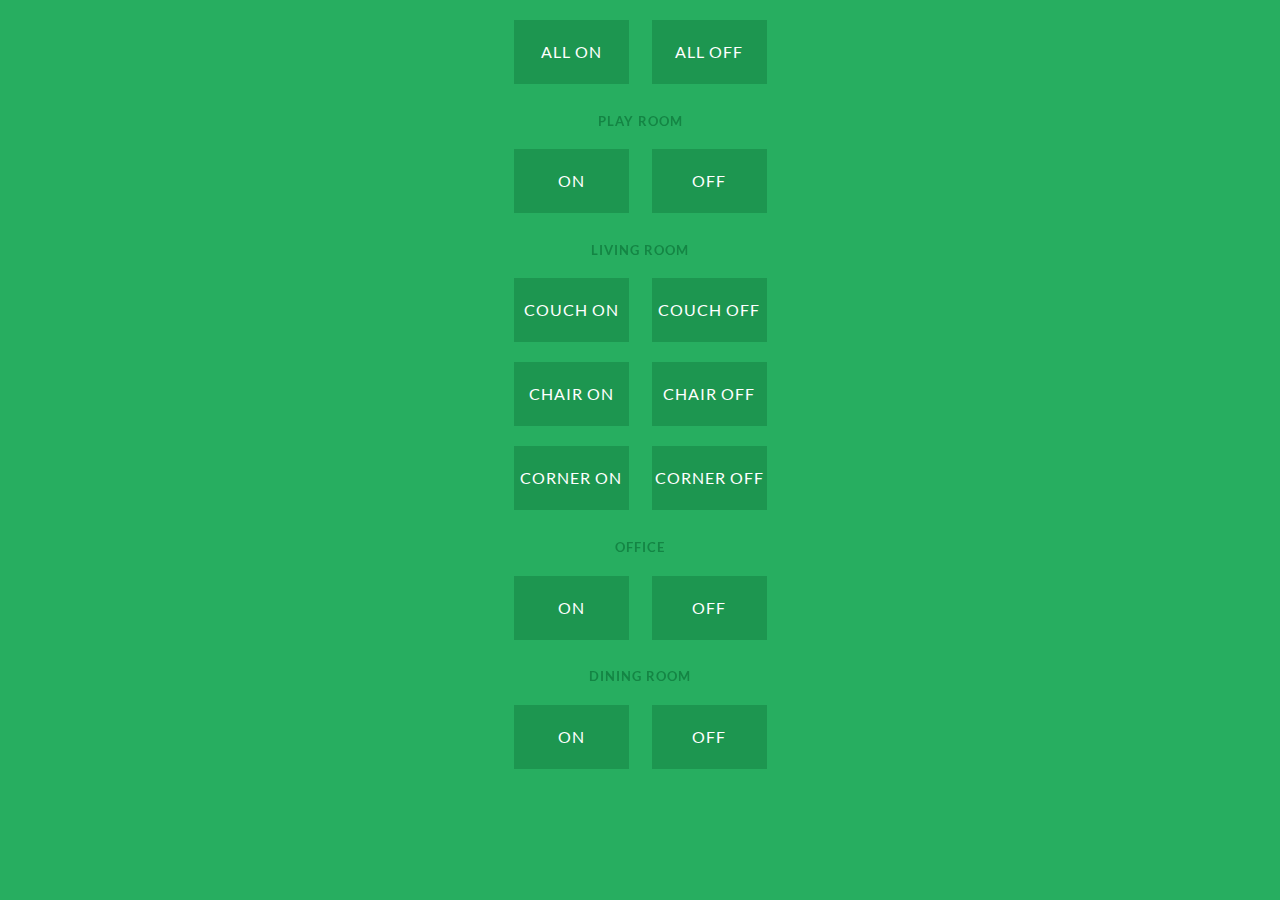
<file: heyu-32/app/index.html>
<!DOCTYPE html>
<html lang="en" class="no-js" manifest="cache.manifest">
	<head>
		<meta charset="UTF-8">
		<meta http-equiv="X-UA-Compatible" content="IE=edge,chrome=1"> 
        <meta name="mobile-web-app-capable" content="yes">
        <meta name="apple-mobile-web-app-capable" content="yes">
        <meta name="apple-mobile-web-app-status-bar-style" content="black">
        <meta name="apple-mobile-web-app-title" content="">
        <meta name="viewport" content="width=device-width, user-scalable=1, initial-scale=1, maximum-scale=1">
		<title>HomeControl</title>
		<link rel="shortcut icon" href="icons/favicon.ico">
		<link rel="stylesheet" type="text/css" href="css/normalize.css">
		<link rel="stylesheet" type="text/css" href="css/demo.css">
		<link rel="stylesheet" type="text/css" href="css/component.css">
		<script src="js/modernizr.custom.js"></script>
        <link rel="apple-touch-icon" href="icons/apple-touch-icon-72x72.png">
        <link rel="apple-touch-icon" sizes="72x72" href="icons/apple-touch-icon-72x72.png">  
        <link rel="apple-touch-icon" sizes="114x114" href="icons/apple-touch-icon-114x114.png">
        <style>
		
		    body {
		        margin: 10px 0;
		    }
		    
            h2 {
                text-transform: uppercase;
                letter-spacing: 1px;
                color: #148544;
                font-weight: 700;
                padding: 8px 0 0;
                font-size: 0.8em;
                -webkit-backface-visibility: hidden;
            }

		    .section {
		        padding: 1em;
		    }
		    
            .wrapper section {
                padding: 10px;
                width: auto;
            }
            
            .progress-button {
                padding: 0;
                width: 115px;
            }

            .progress-button.state-error {
                background: #C66;
            }
            
            .progress-button .content::after {
                color: #FFF;
            }
		
		</style>
	</head>
	<body>
		<div class="container">
			<div class="wrapper">
				<section>
					<button class="progress-button" data-style="fill" data-horizontal data-x10-device="downstairs_on" data-x10-command="macro">All On</button>
				</section>
				<section>
					<button class="progress-button" data-style="fill" data-horizontal data-x10-device="downstairs_off" data-x10-command="macro">All Off</button>
				</section>
			</div>
<!-- 
			<div class="wrapper">
			    <h2>Holiday</h2>
				<section>
					<button class="progress-button" data-style="fill" data-horizontal data-x10-device="special_on" data-x10-command="macro">On</button>
				</section>
				<section>
					<button class="progress-button" data-style="fill" data-horizontal data-x10-device="special_off" data-x10-command="macro">Off</button>
				</section>
			</div>
 -->
			<div class="wrapper">
			    <h2>Play Room</h2>
				<section>
					<button class="progress-button" data-style="fill" data-horizontal data-x10-device="play_room_swing" data-x10-command="on">On</button>
				</section>
				<section>
					<button class="progress-button" data-style="fill" data-horizontal data-x10-device="play_room_swing" data-x10-command="off">Off</button>
				</section>
			</div>
			<div class="wrapper">
			    <h2>Living Room</h2>
				<section>
					<button class="progress-button" data-style="fill" data-horizontal data-x10-device="living_room_couch" data-x10-command="on">Couch On</button>
				</section>
				<section>
					<button class="progress-button" data-style="fill" data-horizontal data-x10-device="living_room_couch" data-x10-command="off">Couch Off</button>
				</section>
				<br>
				<section>
					<button class="progress-button" data-style="fill" data-horizontal data-x10-device="living_room_chair" data-x10-command="on">Chair On</button>
				</section>
				<section>
					<button class="progress-button" data-style="fill" data-horizontal data-x10-device="living_room_chair" data-x10-command="off">Chair Off</button>
				</section>
				<br>
				<section>
					<button class="progress-button" data-style="fill" data-horizontal data-x10-device="living_room_swing" data-x10-command="on">Corner On</button>
				</section>
				<section>
					<button class="progress-button" data-style="fill" data-horizontal data-x10-device="living_room_swing" data-x10-command="off">Corner Off</button>
				</section>
			</div>
			<div class="wrapper">
			    <h2>Office</h2>
				<section>
					<button class="progress-button" data-style="fill" data-horizontal data-x10-device="office" data-x10-command="on">On</button>
				</section>
				<section>
					<button class="progress-button" data-style="fill" data-horizontal data-x10-device="office" data-x10-command="off">Off</button>
				</section>
			</div>
			<div class="wrapper">
			    <h2>Dining Room</h2>
				<section>
					<button class="progress-button" data-style="fill" data-horizontal data-x10-device="dining_room" data-x10-command="on">On</button>
				</section>
				<section>
					<button class="progress-button" data-style="fill" data-horizontal data-x10-device="dining_room" data-x10-command="off">Off</button>
				</section>
			</div>
		</div><!-- /container -->
		<script src="js/classie.js"></script>
		<script src="js/progressButton.js"></script>
		<script src="js/jquery-1.11.2.min.js"></script>
		<script>
			[].slice.call( document.querySelectorAll( 'button.progress-button' ) ).forEach( function( bttn ) {
				new ProgressButton( bttn, {
					callback : function( instance ) {
					
						var progress = 0;
						var interval = setInterval( function() {
								progress = Math.min( progress + Math.random() * 0.1, 0.9 );
								instance._setProgress( progress );

								if( progress === 0.9 ) {
									clearInterval( interval );
								}
							}, 200 );
                        
                        $.post('x10.cgi/' + $(bttn).data('x10-device') + '/' + $(bttn).data('x10-command'))
                            .done(function(data, textStatus, jqXHR) {
					            clearInterval(interval);
					            instance._setProgress(1);
					            instance._stop(data.success ? 1 : -1);
                            })
                            .fail(function(jqXHR, textStatus, errorThrown) {
					            clearInterval(interval);
					            instance._setProgress(1);
					            instance._stop(-1);
                            });
					}
				} );
			} );
		</script>
	</body>
</html>
</file>
<file: heyu-32/app/css/demo.css>
@font-face {
    font-family: 'Lato';
    font-style: normal;
    font-weight: 300;
    src: url(../fonts/Lato/Lato-Light.ttf) format('truetype');
}
@font-face {
    font-family: 'Lato';
    font-style: normal;
    font-weight: 400;
    src: url(../fonts/Lato/Lato-Regular.ttf) format('truetype');
}
@font-face {
    font-family: 'Lato';
    font-style: normal;
    font-weight: 700;
    src: url(../fonts/Lato/Lato-Bold.ttf) format('truetype');
}

body {
	background: #27ae60;
	color: #fff;
	font-family: 'Lato', Arial, sans-serif;
}

.clearfix:before,
.clearfix:after {
	content: '';
	display: table;
}

.clearfix:after {
	clear: both;
}

a {
	color: #148544;
	text-decoration: none;
	outline: none;
}

a:hover, a:focus {
	color: #fff;
}

.container > header {
	margin: 0 auto 2em;
	padding: 2em;
	text-align: center;
	background: rgba(0,0,0,0.01);
}

.container > header h1 {
	font-size: 3.5em;
	line-height: 1.3;
	margin: 0;
	font-weight: 300;
}

.container > header span {
	display: block;
	font-size: 60%;
	color: #148544;
	padding: 0.3em 0 0.6em 0.1em;
}

.note {
	color: #85cd62;
}

/* To Navigation Style */
.codrops-top {
	text-transform: uppercase;
	width: 100%;
	font-size: 0.69em;
	line-height: 2.2;
	font-weight: 700;
}

.codrops-top a {
	text-decoration: none;
	padding: 0 1em;
	letter-spacing: 0.1em;
	display: inline-block;
}

.codrops-top span.right {
	float: right;
}

.codrops-top span.right a {
	float: left;
	display: block;
}

.codrops-icon:before {
	font-family: 'codropsicons';
	margin: 0 4px;
	speak: none;
	font-style: normal;
	font-weight: normal;
	font-variant: normal;
	text-transform: none;
	line-height: 1;
	-webkit-font-smoothing: antialiased;
}

.codrops-icon-drop:before {
	content: "\e001";
}

.codrops-icon-prev:before {
	content: "\e004";
}

.wrapper {
	text-align: center;
	vertical-align: top;
}

section {
	position: relative;
	text-align: center;
	padding: 1em 1em 3em;
}

.wrapper section {
	display: inline-block;
	width: 300px;
}

section h2 {
	text-transform: uppercase;
	letter-spacing: 1px;
	color: #148544;
	font-weight: 700;
	padding: 1em;
	font-size: 0.8em;
	-webkit-backface-visibility: hidden;
}

.related {
	font-size: 2em;
	font-weight: 300;
}

@media screen and (max-width: 25em) {

	.container > header {
		font-size: 70%;
	}

	.related {
		font-size: 120%;
	}

	.codrops-icon span {
		display: none;
	}

}
</file>
<file: heyu-32/app/css/component.css>
*, *:after, *::before {
	-webkit-box-sizing: border-box;
	-moz-box-sizing: border-box;
	box-sizing: border-box;
}

@font-face {
	font-weight: normal;
	font-style: normal;
	font-family: 'icomoon';
	src:url('../fonts/icomoon/icomoon.eot');
	src:url('../fonts/icomoon/icomoon.eot?#iefix') format('embedded-opentype'),
		url('../fonts/icomoon/icomoon.ttf') format('truetype'),
		url('../fonts/icomoon/icomoon.woff') format('woff'),
		url('../fonts/icomoon/icomoon.svg#icomoon') format('svg');
}

/* General styles for all types of buttons */
.progress-button {
	position: relative;
	display: inline-block;
	padding: 0 60px;
	outline: none;
	border: none;
	background: #1d9650;
	color: #fff;
	text-transform: uppercase;
	letter-spacing: 1px;
	font-size: 1em;
	line-height: 4;
}

.progress-button[disabled],
.progress-button[disabled].state-loading {
	cursor: default;
}

.progress-button .content {
	position: relative;
	display: block;
}

.progress-button .content::before,
.progress-button .content::after  {
	position: absolute;
	right: 20px;
	color: #0e7138;
	font-family: "icomoon";
	opacity: 0;
	-webkit-transition: opacity 0.3s 0.3s;
	transition: opacity 0.3s 0.3s;
}

.progress-button .content::before {
	content: "\e600"; /* Checkmark for success */
}

.progress-button .content::after {
	content: "\e601"; /* Cross for error */
}

.progress-button.state-success .content::before,
.progress-button.state-error .content::after {
	opacity: 1;
}

.notransition {
	-webkit-transition: none !important;
	transition: none !important;
}

.progress-button .progress {
	background: #148544;
}

.progress-button .progress-inner {
	position: absolute;
	left: 0;
	background: #0e7138;
}

.progress-button[data-horizontal] .progress-inner {
	top: 0;
	width: 0;
	height: 100%;
	-webkit-transition: width 0.3s, opacity 0.3s;
	transition: width 0.3s, opacity 0.3s;
}

.progress-button[data-vertical] .progress-inner {
	bottom: 0;
	width: 100%;
	height: 0;
	-webkit-transition: height 0.3s, opacity 0.3s;
	transition: height 0.3s, opacity 0.3s;
}

/* Necessary 3d styles for buttons with perspective */

.progress-button[data-perspective] {
	position: relative;
	display: inline-block;
	padding: 0;
	background: transparent;
	-webkit-perspective: 900px;
	perspective: 900px;
}

.progress-button[data-perspective] .content {
	padding: 0 60px;
	background: #1d9650;
}

.progress-button[data-perspective] .progress-wrap {
	display: block;
	-webkit-transition: -webkit-transform 0.2s;
	transition: transform 0.2s;
	-webkit-transform-style: preserve-3d;
	transform-style: preserve-3d;
}

.progress-button[data-perspective] .content,
.progress-button[data-perspective] .progress {
	outline: 1px solid rgba(0,0,0,0); /* Smoothen jagged edges in FF */
}

/* Individual styles */
/* Choose the effect(s) you want, delete the rest */

/* Fill horizontal */
/* ====================== */

.progress-button[data-style="fill"][data-horizontal] {
	overflow: hidden;
}

.progress-button[data-style="fill"][data-horizontal] .content {
	z-index: 10;
	-webkit-transition: -webkit-transform 0.3s;
	transition: transform 0.3s;
}

.progress-button[data-style="fill"][data-horizontal] .content::before,
.progress-button[data-style="fill"][data-horizontal] .content::after {
	top: 100%;
	right: auto;
	left: 50%;
	-webkit-transition: opacity 0.3s;
	transition: opacity 0.3s;
	-webkit-transform: translateX(-50%);
	transform: translateX(-50%);
}

.progress-button[data-style="fill"][data-horizontal].state-success .content,
.progress-button[data-style="fill"][data-horizontal].state-error .content {
	-webkit-transform: translateY(-100%);
	transform: translateY(-100%);
}

/* Fill vertical */
/* ====================== */

.progress-button[data-style="fill"][data-vertical] {
	overflow: hidden;
}

.progress-button[data-style="fill"][data-vertical] .content {
	z-index: 10;
	-webkit-transition: -webkit-transform 0.3s;
	transition: transform 0.3s;
}

.progress-button[data-style="fill"][data-vertical] .content::before,
.progress-button[data-style="fill"][data-vertical] .content::after {
	top: 100%;
	right: auto;
	left: 50%;
	-webkit-transition: opacity 0.3s;
	transition: opacity 0.3s;
	-webkit-transform: translateX(-50%);
	transform: translateX(-50%);
}

.progress-button[data-style="fill"][data-vertical].state-success .content,
.progress-button[data-style="fill"][data-vertical].state-error .content {
	-webkit-transform: translateY(-100%);
	transform: translateY(-100%);
}

/* Shrink horizontal */
/* ====================== */

.progress-button[data-style="shrink"] { /* common for horizontal and vertical */
	overflow: hidden;
	-webkit-transition: -webkit-transform 0.2s;
	transition: transform 0.2s;
}

.progress-button[data-style="shrink"][data-horizontal] .content {
	-webkit-transition: opacity 0.3s, -webkit-transform 0.3s;
	transition: opacity 0.3s, transform 0.3s;
}

.progress-button[data-style="shrink"][data-horizontal] .content::before,
.progress-button[data-style="shrink"][data-horizontal] .content::after {
	top: 100%;
	right: auto;
	left: 50%;
	-webkit-transition: opacity 0.3s;
	transition: opacity 0.3s;
	-webkit-transform: translateX(-50%);
	transform: translateX(-50%);
}

.progress-button[data-style="shrink"][data-horizontal].state-loading {
	-webkit-transform: scaleY(0.3);
	transform: scaleY(0.3);
}

.progress-button[data-style="shrink"][data-horizontal].state-loading .content {
	opacity: 0;
}

.progress-button[data-style="shrink"][data-horizontal].state-success .content,
.progress-button[data-style="shrink"][data-horizontal].state-error .content {
	-webkit-transform: translateY(-100%);
	transform: translateY(-100%);
}

/* Shrink vertical */
/* ====================== */

.progress-button[data-style="shrink"][data-vertical] .content {
	-webkit-transition: opacity 0.3s, -webkit-transform 0.3s;
	transition: opacity 0.3s, transform 0.3s;
}

.progress-button[data-style="shrink"][data-vertical] .content::before,
.progress-button[data-style="shrink"][data-vertical] .content::after {
	top: 100%;
	right: auto;
	left: 50%;
	-webkit-transition: opacity 0.3s;
	transition: opacity 0.3s;
	-webkit-transform: translateX(-50%);
	transform: translateX(-50%);
}

.progress-button[data-style="shrink"][data-vertical].state-loading {
	-webkit-transform: scaleX(0.1);
	transform: scaleX(0.1);
}

.progress-button[data-style="shrink"][data-vertical].state-loading .content {
	opacity: 0;
}

.progress-button[data-style="shrink"][data-vertical].state-success .content,
.progress-button[data-style="shrink"][data-vertical].state-error .content {
	-webkit-transform: translateY(-100%);
	transform: translateY(-100%);
}

/* Rotate bottom 3d */
/* ====================== */

.progress-button[data-style="rotate-angle-bottom"] .progress {
	position: absolute;
	top: 100%;
	left: 0;
	width: 100%;
	height: 20px;
	box-shadow: 0 -1px 0 #148544; /* fix the blurriness that causes a gap */
	-webkit-transform: rotateX(-90deg);
	transform: rotateX(-90deg);
	-webkit-transform-origin: 50% 0%;
	transform-origin: 50% 0%;
}

.progress-button[data-style="rotate-angle-bottom"].state-loading .progress-wrap {
	-webkit-transform: rotateX(45deg);
	transform: rotateX(45deg);
}

/* Rotate top 3d */
/* ====================== */

.progress-button[data-style="rotate-angle-top"] .progress {
	position: absolute;
	bottom: 100%;
	left: 0;
	width: 100%;
	height: 20px;
	box-shadow: 0 1px 0 #148544; /* fix the blurriness that causes a gap */
	-webkit-transform: rotateX(90deg);
	transform: rotateX(90deg);
	-webkit-transform-origin: 50% 100%;
	transform-origin: 50% 100%;
}

.progress-button[data-style="rotate-angle-top"].state-loading .progress-wrap {
	-webkit-transform: rotateX(-45deg);
	transform: rotateX(-45deg);
}

/* Rotate left 3d */
/* ====================== */

.progress-button[data-style="rotate-angle-left"] .progress {
	position: absolute;
	top: 0;
	right: 100%;
	width: 20px;
	height: 100%;
	box-shadow: 1px 0 0 #148544; /* fix the blurriness that causes a gap */
	-webkit-transform: rotateY(-90deg);
	transform: rotateY(-90deg);
	-webkit-transform-origin: 100% 50%;
	transform-origin: 100% 50%;
}

.progress-button[data-style="rotate-angle-left"].state-loading .progress-wrap {
	-webkit-transform: rotateY(45deg);
	transform: rotateY(45deg);
}

/* Rotate right 3d */
/* ====================== */

.progress-button[data-style="rotate-angle-right"] .progress {
	position: absolute;
	top: 0;
	left: 100%;
	width: 20px;
	height: 100%;
	box-shadow: -1px 0 0 #148544; /* fix the blurriness that causes a gap */
	-webkit-transform: rotateY(90deg);
	transform: rotateY(90deg);
	-webkit-transform-origin: 0% 50%;
	transform-origin: 0% 50%;
}

.progress-button[data-style="rotate-angle-right"].state-loading .progress-wrap {
	-webkit-transform: rotateY(-45deg);
	transform: rotateY(-45deg);
}

/* Rotate side down 3d */
/* ====================== */

.progress-button[data-style="rotate-side-down"] .progress {
	position: absolute;
	top: 100%;
	left: 0;
	width: 100%;
	height: 20px;
	-webkit-transform: rotateX(-90deg);
	transform: rotateX(-90deg);
	-webkit-transform-origin: 50% 0%;
	transform-origin: 50% 0%;
	-webkit-backface-visibility: hidden;
	backface-visibility: hidden;
}

.progress-button[data-style="rotate-side-down"].state-loading .progress-wrap {
	-webkit-transform: rotateX(90deg) translateZ(10px);
	transform: rotateX(90deg) translateZ(10px);
}

/* Rotate side up 3d */
/* ====================== */

.progress-button[data-style="rotate-side-up"] .progress {
	position: absolute;
	bottom: 100%;
	left: 0;
	width: 100%;
	height: 20px;
	-webkit-transform: rotateX(90deg);
	transform: rotateX(90deg);
	-webkit-transform-origin: 50% 100%;
	transform-origin: 50% 100%;
	-webkit-backface-visibility: hidden;
	backface-visibility: hidden;
}

.progress-button[data-style="rotate-side-up"].state-loading .progress-wrap {
	-webkit-transform: rotateX(-90deg) translateZ(10px);
	transform: rotateX(-90deg) translateZ(10px);
}

/* Rotate side left 3d */
/* ====================== */

.progress-button[data-style="rotate-side-left"] .progress-wrap {
	-webkit-transform-origin: 0 50%;
	transform-origin: 0 50%;
}

.progress-button[data-style="rotate-side-left"] .progress {
	position: absolute;
	top: 0;
	left: 0;
	width: 20px;
	height: 100%;
	-webkit-transform: rotateY(90deg);
	transform: rotateY(90deg);
	-webkit-transform-origin: 0 50%;
	transform-origin: 0 50%;
}

.progress-button[data-style="rotate-side-left"].state-loading .progress-wrap {
	-webkit-transform: translateX(50%) rotateY(90deg) translateZ(10px);
	transform: translateX(50%) rotateY(90deg) translateZ(10px);
}

/* Rotate side right 3d */
/* ====================== */

.progress-button[data-style="rotate-side-right"] .progress-wrap {
	-webkit-transform-origin: 100% 50%;
	transform-origin: 100% 50%;
}

.progress-button[data-style="rotate-side-right"] .progress {
	position: absolute;
	top: 0;
	left: 100%;
	width: 20px;
	height: 100%;
	-webkit-transform: rotateY(90deg);
	transform: rotateY(90deg);
	-webkit-transform-origin: 0 50%;
	transform-origin: 0 50%;
}

.progress-button[data-style="rotate-side-right"].state-loading .progress-wrap {
	-webkit-transform: translateX(-50%) rotateY(-90deg) translateZ(10px);
	transform: translateX(-50%) rotateY(-90deg) translateZ(10px);
}

/* Rotate back 3d */
/* ====================== */

.progress-button[data-style="rotate-back"] .progress-wrap {
	-webkit-transition-timing-function: ease-out;
	transition-timing-function: ease-out;
}

.progress-button[data-style="rotate-back"] .content {
	-webkit-backface-visibility: hidden;
	backface-visibility: hidden;
}

.progress-button[data-style="rotate-back"] .progress {
	position: absolute;
	top: 100%;
	left: 0;
	width: 100%;
	height: 100%;
	-webkit-transform: rotateX(-180deg);
	transform: rotateX(-180deg);
	-webkit-transform-origin: 50% 0%;
	transform-origin: 50% 0%;
	-webkit-backface-visibility: hidden;
	backface-visibility: hidden;
}

.progress-button[data-style="rotate-back"].state-loading .progress-wrap {
	-webkit-transform: rotateX(180deg) scaleX(0.6) scaleY(0.3);
	transform: rotateX(180deg) scaleX(0.6) scaleY(0.3);
}

/* flip open 3d */
/* ====================== */

.progress-button[data-style="flip-open"] .content {
	z-index: 10;
	-webkit-transition: -webkit-transform 0.2s;
	transition: transform 0.2s;
	-webkit-transform-origin: 50% 0;
	transform-origin: 50% 0;
}

.progress-button[data-style="flip-open"] .progress {
	position: absolute;
	top: 0;
	left: 0;
	width: 100%;
	height: 100%;
}

.progress-button[data-style="flip-open"].state-loading .content {
	-webkit-transform: rotateX(45deg);
	transform: rotateX(45deg);
}

/* slide down */
/* ====================== */

.progress-button[data-style="slide-down"] {
	padding: 0;
	overflow: visible;
	-webkit-backface-visibility: hidden;
	backface-visibility: hidden;
}

.progress-button[data-style="slide-down"] .content {
	z-index: 10;
	padding: 0 60px;
	background: #1d9650;
}

.progress-button[data-style="slide-down"] .progress {
	position: absolute;
	top: 0;
	left: 0;
	width: 100%;
	height: 100%;
	-webkit-transition: -webkit-transform 0.2s;
	transition: transform 0.2s;
}

.progress-button[data-style="slide-down"].state-loading .progress {
	-webkit-transform: translateY(10px);
	transform: translateY(10px);
}

/* move-up */
/* ====================== */

.progress-button[data-style="move-up"] {
	padding: 0;
	overflow: visible;
	-webkit-backface-visibility: hidden;
	backface-visibility: hidden;
}

.progress-button[data-style="move-up"] .content {
	z-index: 10;
	padding: 0 60px;
	background: #1d9650;
	-webkit-transition: -webkit-transform 0.2s;
	transition: transform 0.2s;
}

.progress-button[data-style="move-up"] .progress {
	position: absolute;
	top: 0;
	left: 0;
	width: 100%;
	height: 100%;
}

.progress-button[data-style="move-up"].state-loading .content {
	-webkit-transform: translateY(-10px);
	transform: translateY(-10px);
}

/* top-line */
/* ====================== */

.progress-button[data-style="top-line"] .progress-inner {
	height: 3px;
}

.progress-button[data-style="top-line"] .content::before,
.progress-button[data-style="top-line"] .content::after {
	right: auto;
	left: 100%;
	margin-left: 25px;
}

/* lateral-lines */
/* ====================== */

.progress-button[data-style="lateral-lines"] .progress-inner {
	width: 100%;
	border-right: 3px solid #0e7138;
	border-left: 3px solid #0e7138;
	background: transparent;
}

.progress-button[data-style="lateral-lines"] .content::before,
.progress-button[data-style="lateral-lines"] .content::after {
	right: auto;
	left: 100%;
	margin-left: 25px;
}
</file>
